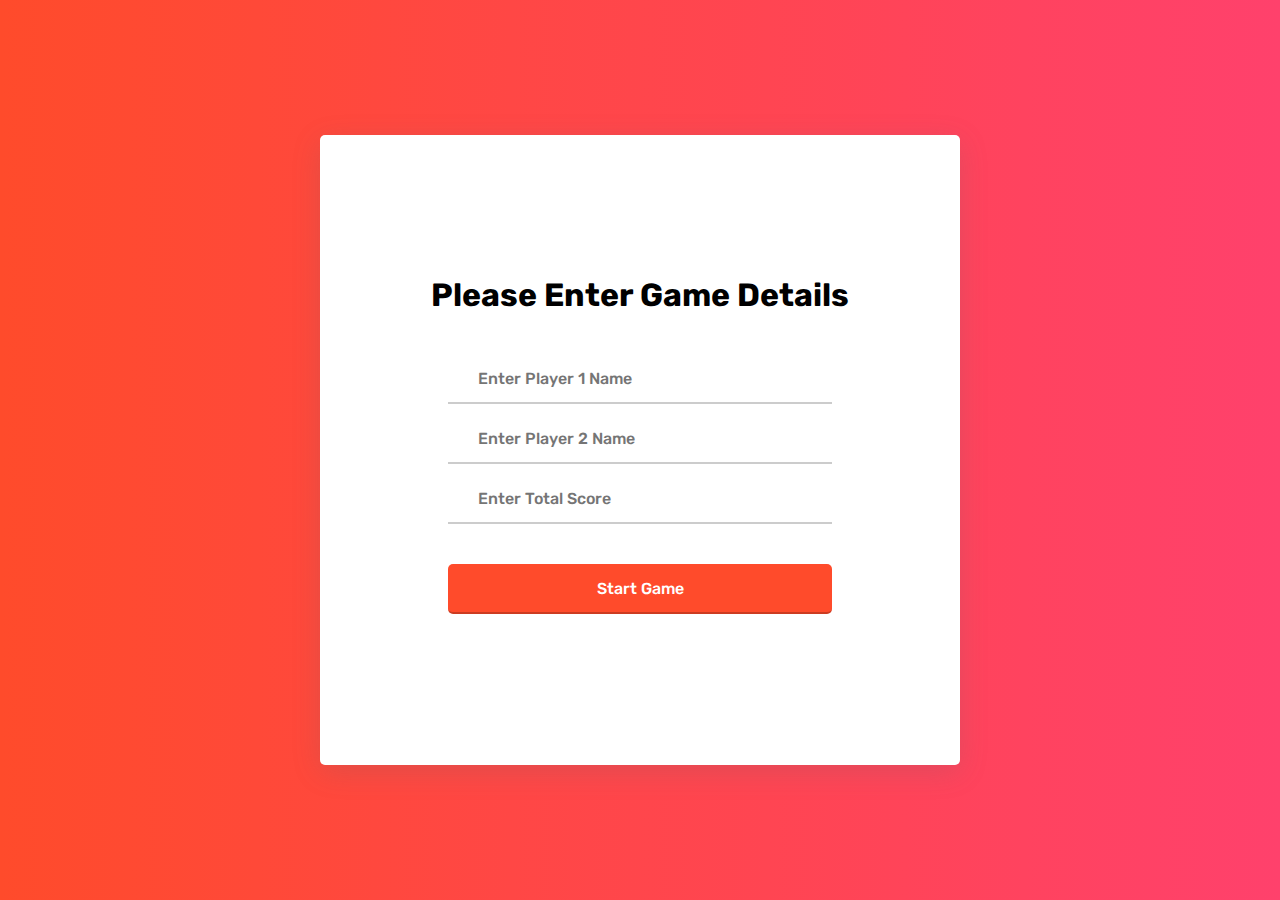
<file: index.html>
<!DOCTYPE html>
<html lang="en">
<head>
    <meta charset="UTF-8">
    <meta http-equiv="X-UA-Compatible" content="IE=edge">
    <meta name="viewport" content="width=device-width, initial-scale=1.0">
    <link rel="stylesheet" href="https://pro.fontawesome.com/releases/v5.10.0/css/all.css" integrity="sha384-AYmEC3Yw5cVb3ZcuHtOA93w35dYTsvhLPVnYs9eStHfGJvOvKxVfELGroGkvsg+p" crossorigin="anonymous"/>
    <link rel="stylesheet" href="style.css"></link>
    <title>Dice Game</title>
</head>
<body>
    <div class="container">
        <div class="dice-game">
            
            <form class="form-container" id="form-container" onSubmit="onSubmit(event)">
                <h1 class="form-heading">
                    Please Enter Game Details
                </h1>
                <div class="input-boxes">
                    <div class="input-group">
                        <i class="fas fa-user"></i>
                        <input type="text" placeholder="Enter Player 1 Name" required />
                    </div>
                    <div class="input-group">
                        <i class="fas fa-user"></i>
                        <input type="text" placeholder="Enter Player 2 Name" required />
                    </div>
                    <div class="input-group">
                        <i class="fas fa-trophy"></i>
                        <input type="number" placeholder="Enter Total Score" min="10" max="100" required />
                    </div>
                    <div class="input-group button">
                        <input type=submit value="Start Game" />
                    </div>
                </div>
            </form>

            <div class="board-container" id="board-container">
                <div class="board">
                    <div class="new-button">
                        <input type="button" value="New Game" onclick="reload()">
                    </div>
                    <div class="player1" id="player1">
                        <h1 class="heading">
                            PLAYER 1
                        </h1>
                        <h1 class="score">
                            0
                        </h1>
                        <div class="dice">
                            <img src="./images/dice1.png"/>
                        </div>
                        <div class="input-group button" id="player-1-button">
                            <input type="button" value="Roll Dice" onclick="rollDice(1)" />
                        </div>
                    </div>
                    <div class="player2" id="player2">
                        <h1 class="heading">
                            PLAYER 2
                        </h1>
                        <h1 class="score">
                            0
                        </h1>
                        <div class="dice">
                            <img src="./images/dice1.png"/>
                        </div>
                        <div class="input-group button" id="player-2-button">
                            <input type="button" value="Roll Dice" onclick="rollDice(2)" disabled />
                        </div>
                    </div>
                    <div class="reset">
                    <input type="reset" value="Restart Game" onclick="resetGame()">
                </div>
                </div>
            </div>
        </div>
    </div>
</body>
<script src="script.js"></script>
</html>
</file>
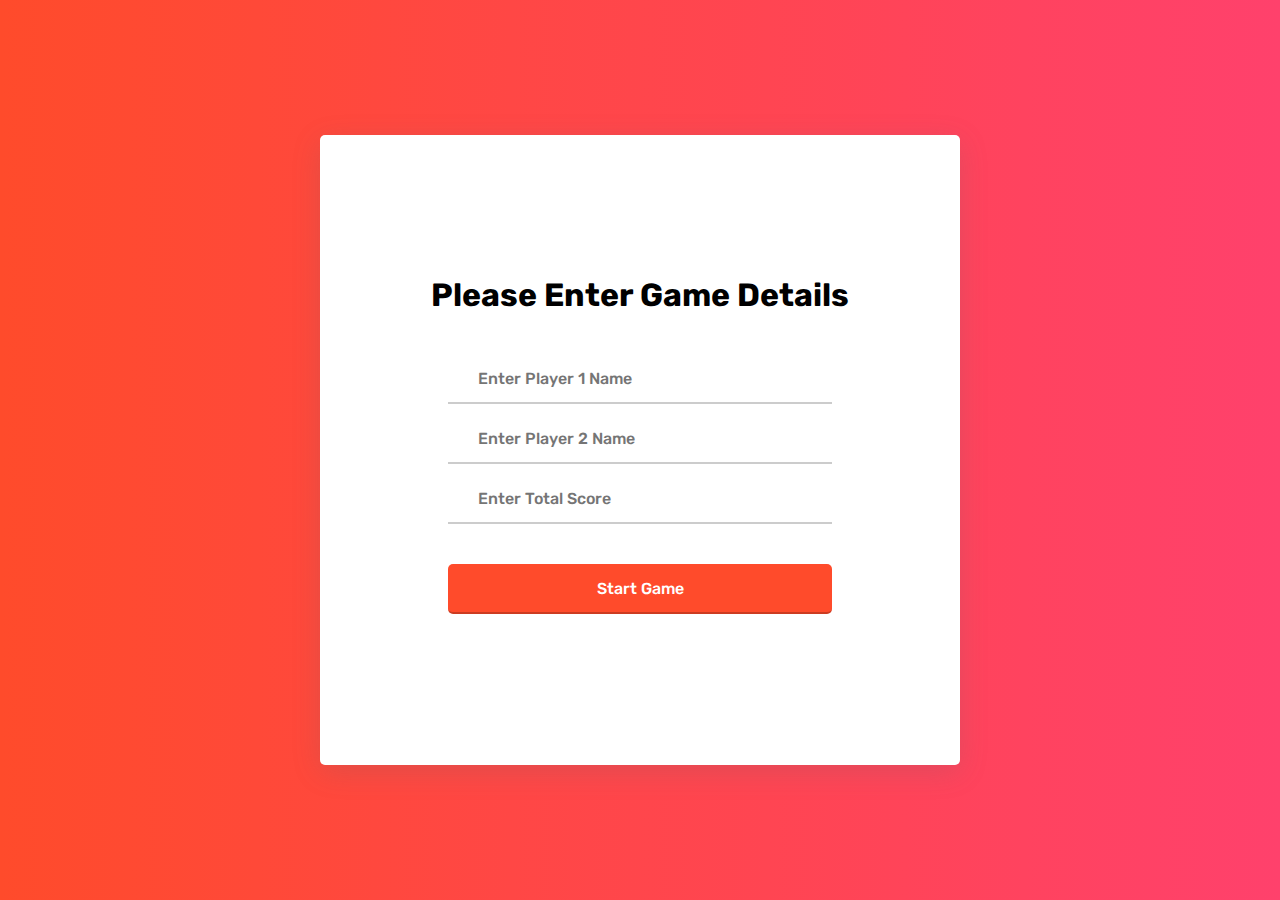
<file: dicegame.html>
<!DOCTYPE html>
<html lang="en">
<head>
    <meta charset="UTF-8">
    <meta http-equiv="X-UA-Compatible" content="IE=edge">
    <meta name="viewport" content="width=device-width, initial-scale=1.0">
    <link rel="stylesheet" href="https://pro.fontawesome.com/releases/v5.10.0/css/all.css" integrity="sha384-AYmEC3Yw5cVb3ZcuHtOA93w35dYTsvhLPVnYs9eStHfGJvOvKxVfELGroGkvsg+p" crossorigin="anonymous"/>
    <link rel="stylesheet" href="style.css"></link>
    <title>Dice Game</title>
</head>
<body>
    <div class="container">
        <div class="dice-game">
            
            <form class="form-container" id="form-container" onSubmit="onSubmit(event)">
                <h1 class="form-heading">
                    Please Enter Game Details
                </h1>
                <div class="input-boxes">
                    <div class="input-group">
                        <i class="fas fa-user"></i>
                        <input type="text" placeholder="Enter Player 1 Name" required />
                    </div>
                    <div class="input-group">
                        <i class="fas fa-user"></i>
                        <input type="text" placeholder="Enter Player 2 Name" required />
                    </div>
                    <div class="input-group">
                        <i class="fas fa-trophy"></i>
                        <input type="number" placeholder="Enter Total Score" min="10" max="100" required />
                    </div>
                    <div class="input-group button">
                        <input type=submit value="Start Game" />
                    </div>
                </div>
            </form>

            <div class="board-container" id="board-container">
                <div class="board">
                    <div class="new-button">
                        <input type="button" value="New Game" onclick="reload()">
                    </div>
                    <div class="player1" id="player1">
                        <h1 class="heading">
                            PLAYER 1
                        </h1>
                        <h1 class="score">
                            0
                        </h1>
                        <div class="dice">
                            <img src="./images/dice1.png"/>
                        </div>
                        <div class="input-group button" id="player-1-button">
                            <input type="button" value="Roll Dice" onclick="rollDice(1)" />
                        </div>
                    </div>
                    <div class="player2" id="player2">
                        <h1 class="heading">
                            PLAYER 2
                        </h1>
                        <h1 class="score">
                            0
                        </h1>
                        <div class="dice">
                            <img src="./images/dice1.png"/>
                        </div>
                        <div class="input-group button" id="player-2-button">
                            <input type="button" value="Roll Dice" onclick="rollDice(2)" disabled />
                        </div>
                    </div>
                    <div class="reset">
                    <input type="reset" value="Restart Game" onclick="resetGame()">
                </div>
                </div>
            </div>
        </div>
    </div>
</body>
<script src="script.js"></script>
</html>
</file>
<file: style.css>
@import url("https://fonts.googleapis.com/css2?family=Rubik:wght@300&display=swap");

* {
  padding: 0;
  margin: 0;
  box-sizing: border-box;
  font-family: "Rubik", sans-serif;
}

.container {
  max-width: 100%;
  min-height: 100vh;
  background: linear-gradient(to right, #ff4b2b, #ff416c);
}

.dice-game {
  width: 100%;
  height: 100vh;
  display: flex;
  justify-content: center;
  align-items: center;
}

.form-container,
.board-container {
  width: 50%;
  height: 70vh;
  background: #ffffff;
  border-radius: 5px;
  position: relative;
  box-shadow: rgba(100, 100, 111, 0.2) 0px 7px 29px 0px;
}

.form-container {
  display: flex;
  flex-direction: column;
  justify-content: center;
  align-items: center;
}

.form-heading {
  width: 100%;
  text-align: center;
  white-space: nowrap;
  overflow: hidden;
  text-overflow: ellipsis;
}

.input-boxes {
  margin-top: 30px;
  width: 60%;
}

.input-group {
  display: flex;
  align-items: center;
  height: 50px;
  width: 100%;
  margin: 10px 0;
  position: relative;
}

.input-group input {
  height: 100%;
  width: 100%;
  outline: none;
  border: none;
  padding: 0 30px;
  font-size: 16px;
  font-weight: 500;
  border-bottom: 2px solid rgba(0, 0, 0, 0.2);
}

.input-group input:focus {
  border-color: #ff4b2b;
}

.input-group i {
  position: absolute;
  color: #ff4b2b;
  font-size: 17px;
}

.button {
  margin-top: 40px;
}

.button input {
  color: #ffffff;
  background: #ff4b2b;
  border-radius: 5px;
  padding: 0;
  cursor: pointer;
  transition: all 0.4s ease;
}

.button input:hover {
  background: linear-gradient(to right, #eb3349, #f45c43);
}

.board-container {
    display: none
}

.board {
  display: flex;
  width: 100%;
  height: 100%;
}

.player1,
.player2 {
  width: 50%;
  height: 100%;
  border-radius: 5px;
  display: flex;
  flex-direction: column;
  justify-content: space-evenly;
  align-items: center;
}

.player1 {
  background: #f5f5f5;
}

.heading {
  font-size: 6vh;
  white-space: nowrap;
  overflow: hidden;
  text-overflow: ellipsis;
  width: 100%;
  text-align: center;
}

.score {
  color: #ff4b2b;
  font-size: 10vh;
}

.dice {
  width: 50%;
  height: 50%;
  display: flex;
  justify-content: center;
  align-items: center;
}

.dice img {
  max-width: 100%;
  max-height: 100%;
  border-radius: 5px;
  box-shadow: rgba(100, 100, 111, 0.2) 0px 7px 29px 0px;
}

#player-1-button,
#player-2-button{
    width: 50%;
}

#player-1-button input[disabled],
#player-2-button input[disabled] {
  background: #f5f5f5;
  color: #000000;
  cursor: not-allowed;
}

.winner {
    position: absolute;
    width: 50%;
    height: 100%;
    background: #fff;
    opacity: 0.5;
    background: url("./images/winner.gif");
    z-index: 100;
}

.new-button,.reset{
    padding-top: 3px;
    width: 20%;
    height: 40px;
    text-align: center;
    background:linear-gradient(to left, #33ccff 0%, #ff99cc 100%) ;
   
}
.new-button input,.reset input{
    background: #ff99cc;
    font-weight: 400;
    color: white;
    border-radius: 5px;
    padding: 4px;
    font-size: 10px;
    cursor: pointer;
    transition: all 0.4s ease;
}
.reset input:hover{
    background:linear-gradient(to left, #33ccff 0%, #ff99cc 100%) ;
}
.new-button input:hover{
    background:linear-gradient(to left, #33ccff 0%, #ff99cc 100%) ;
}
</file>
